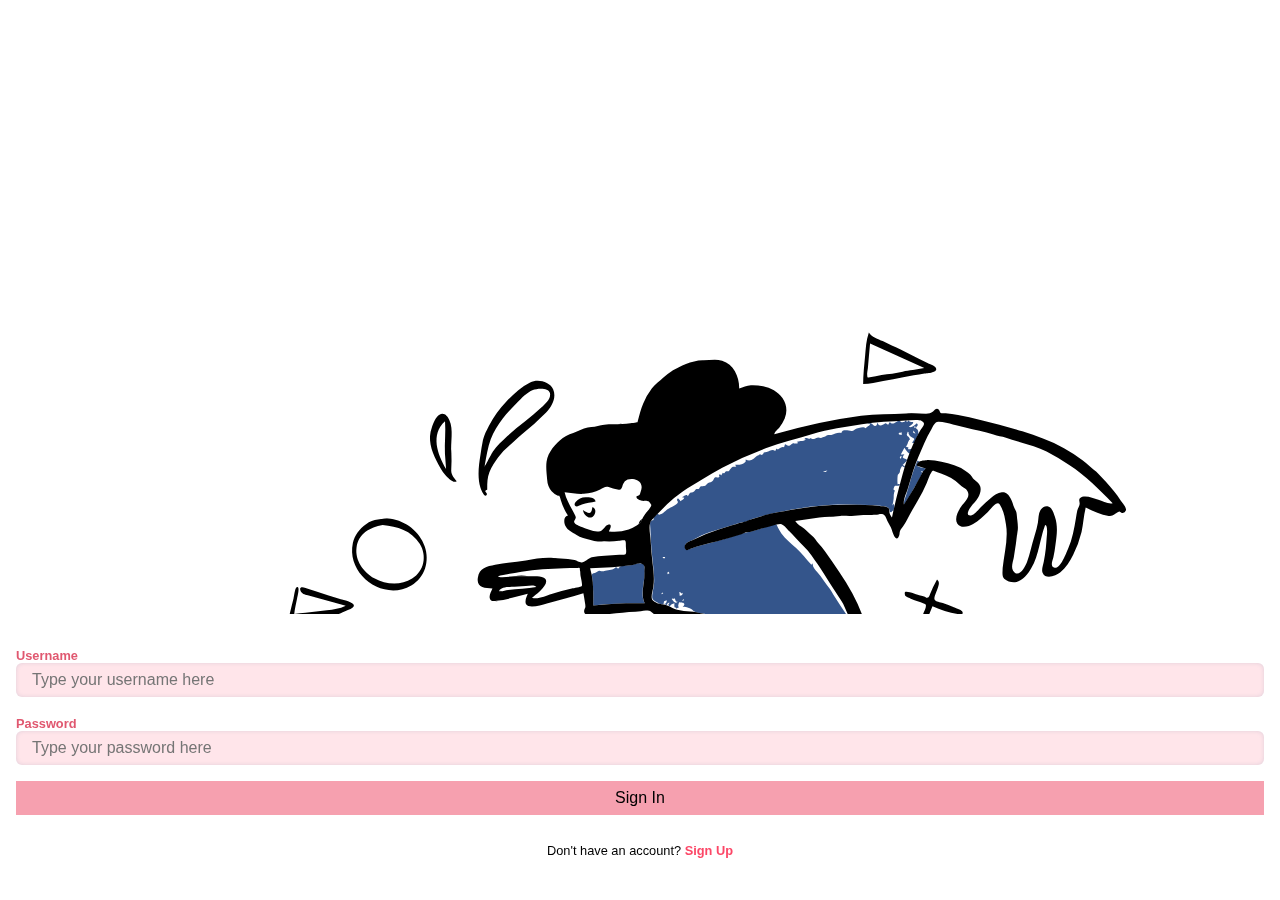
<file: meng.huan/index.html>
<!DOCTYPE html>
<html lang="en">
<head>
   <meta charset="UTF-8">
   <link rel="icon" 
      type="imgs/png" 
      href="http://huanmengdesign.com/aau/wnm617_02/meng.huan/imgs/myicon.png">
   <meta name="viewport" content="width=device-width, initial-scale=1.0">
   <title>Locket</title>
   <link rel="stylesheet" href="lib/css/jquery.mobile.structure-1.4.5.min.css">
   <link rel="stylesheet" href="css/app.css">

   <script src="lib/js/jquery-2.2.4.min.js"></script>
   <script src="js/signin.js"></script>
   <script src="js/app.js"></script>

   <script src="lib/js/jquery.mobile-1.4.5.min.js"></script>

</head>
<body>

<!--   SIGNIN PAGE -->
   <section data-role="page"  id="signin-page">
      <div data-role="main" class="display-flex flex-column">
         <div class="flex-stretch display-flex flex-align-center flex-justify-center">
         <img src="imgs/onboarding_1.svg" style="width:76vw;height:106vw;">
         </div>
         </div>
         <form id="signin-form" data-ajax="false">
            <div class="form-control">
               <label for="signin-username" class="form-label">Username</label>
                  <input id="signin-username" type="text" class="form-input" data-role="none" placeholder="Type your username here">
            </div>
            <div class="form-control">
               <label for="signin-password" class="form-label">Password</label>
                  <input id="signin-password" type="password" class="form-input" data-role="none" placeholder="Type your password here">
            </div>
            <div class="form-control">
                  <input type="submit" class="form-button" value="Sign In" data-role="none">
            </div>
            <div class="form-control signin-alt" >
               Don't have an account?
               <a href="#signup-page" class="link-primary">Sign Up</a>
            </div>
         </form>
      </div>

      <div class="modal" id="signin-warning-modal">
        <div class="modal-toast top">
          <div class="message">Message</div>
        </div>
      </div>
   </section>

<!-- SIGNUP PAGE -->
   <section data-role="page"  id="signup-page">
      <div data-role="main" class="display-flex flex-align-center flex-justify-center">
         <form id="signup-form" data-ajax="false">
            <div class="form-control">
               <label for="signup-username" class="form-label">Username</label>
                  <input id="signup-username" type="text" class="form-input" data-role="none" placeholder="Type your username here">
            </div>
            <div class="form-control">
               <label for="signup-password" class="form-label">Password</label>
                  <input id="signup-password" type="password" class="form-input" data-role="none" placeholder="Type your password here">
            </div>
            <div class="form-control">
               <label for="signup-password-confirm" class="form-label">Confirm your password</label>
                  <input id="signup-password-confirm" type="password" class="form-input" data-role="none" placeholder="Confirm your password here">
            </div>
            <div class="form-control">
                  <a href="#recent-page" class="form-button">Sign Up</a>
               </label>
            </div>
            <div class="form-control signup-alt" >
               Already have an account?
               <a href="#signin-page" class="link-primary">Sign In</a>
            </div>
         </form>
      </div>
   </section>

<!--   ONBOARDING PAGE -->
  <section data-role="page" id="onboarding1-page">
    <div data-role="main" class="display-flex flex-column flex-justify-center flex-align-center">
      <div class="onboarding-title">
        <h2>Welcome to Locket</h2>
      </div>
      <div class="onboarding-img"> 
        <img src="imgs/onboarding-1.gif" style="width:76vw;height:106vw;">
      </div>
      <div class="onboarding-description">
        <h3>Save what logo that is really interest you </h3>
        <p>Collet whatever you like about logos. Settle in with them anytime, on any phone, tablet or browser.</p>
      </div>
      <div class="display-flex space-between onboarding-btn-div">
        <div class="flex-stretch">
          <a href="#" style="color: white;" >Back</a>
        </div>
        
        <div class="flex-none">
          <a href="#onboarding2-page" class="onboarding-next-btn ">Next</a>
        </div>
      </div>
    </div>
  </section>

    <section data-role="page" id="onboarding2-page">
    <div data-role="main" class="display-flex flex-column flex-justify-center flex-align-center">
      <div class="onboarding-title">
        <h2>Welcome to Lucket</h2>
      </div>
      <div class="onboarding-img"> 
        <img src="imgs/onboarding-2.gif" style="width:76vw;height:106vw;">
      </div>
      <div class="onboarding-description">
        <h3>Make the most of any moment</h3>
        <p>Save from anywhere. Your inspired logos will be ready for you in Locket.</p>
      </div>
      <div class="display-flex ">
        <div class="display-flex space-between onboarding-btn-div">
        <div class="flex-stretch">
          <a href="#onboarding1-page" class="onboarding-back-btn ">Back</a>
        </div>
        
        <div class="flex-none">
          <a href="#onboarding3-page" class="onboarding-next-btn ">Next</a>
        </div>
      </div>
      </div>
    </div>
  </section>

    <section data-role="page" id="onboarding3-page">
    <div data-role="main" class="display-flex flex-column flex-justify-center flex-align-center">
      <div class="onboarding-title">
        <h2>Welcome to Locket</h2>
      </div>
      <div class="onboarding-img"> 
        <img src="imgs/onboarding-3.gif"style="width:76vw;height:106vw;">
      </div>
      <div class="onboarding-description">
        <h3>Your quiet corner of the inspiration</h3>
        <p>Locket saves logos in a clean layout designed for checking- no interruptions, no popups- so you can sidestep the internet's no noise, and own your inspired logo journal</p>
      </div>
      <div class="display-flex space-between onboarding-btn-div">
        <div class="flex-stretch">
          <a href="#onboarding2-page" class="onboarding-back-btn ">Back</a>
        </div>
        
        <div class="flex-none">
          <a href="#recent-page" class="onboarding-next-btn ">Get Started</a>
        </div>
      </div>
    </div>
  </section>
<!-- RECENT PAGE -->
   <section data-role="page" id="recent-page">
      <header data-role="header">
         <h1>Locket</h1>
      </header>
      <div data-role="main"></div>  
      <footer data-role="footer">
         <ul class="nav flex-parent" style="text-align:center">
            <li class="flex-child active">
               <a href="#recent-page">
                  <img src="imgs/location.svg" alt="" width="24">
               </a>
            </li>
            <li class="flex-child">
               <a href="#list-page">
                  <img src="imgs/list.svg" alt="" width="24">
               </a>
            </li>
            <li class="flex-child">
               <a href="#user-profile-page">
                  <img src="imgs/profile.svg" alt="" width="24">
               </a>
            </li>
         </ul>
      </footer>
   </section>  

<!-- LIST PAGE -->
   <section data-role="page"  id="list-page">
      <header data-role="header">
         <h1>Icon List</h1>
            <ul class="nav flex-parent">
               <li class="flex-child"></li>
               <li class="flex-none">
                  <a href="#page-add-new" data-role="none" class="add-btn">
                     <img src="imgs/add.svg" alt="" width="18px" style="margin-top: 1em; margin-right: 1em;">
                  </a>
               </li>
            </ul>
      </header>

      <div class="list-page-bg" data-role="main">
        <div class="overscroll">
         <div class="container list-page">
            <div data-role="main" class="flex-parent flex-vertical">
               <div class="flex-none" style="position:relative;">
                  <form class="search-box flex-parent flex-align-center" data-role="none" data-ajax="false">
                     <div class="flex-child">
                        <label class="hotdog list-search-box" data-role="none" data-ajax="false">
                           <input type="search" data-ajax="false" data-role="none" class="list-search" placeholder="Search...">
                        </label>
                     </div>
                     <div class="flex-none">
                        <img src="imgs/filter.svg" class="icon" style="margin-left:1em" data-toggle="#list-page .filter-box">
                     </div>
                  </form>
               </div>

               <div class="flex-child" style="position:relative;">
                <div class="icon-list">
                  <div class="list-main">   
                     <div class="icon-list">
                         <div class="icons flex-parent flex-align-center">
                             <div class="flex-none list-content media-image">
                                 <img src="imgs/icon_placeholder.svg" alt="icon image" style="width:6em;height:6em;">
                             </div>
                         <a href="#icon-profile-page">
                             <div class="flex-child list-content">
                                <div class="flex-child list-title">
                                 Street Board Icon
                                </div>
                                <div class="flex-child list-text">
                                Champion, Flat
                                </div>
                             </div>
                        </a>
                         </div>
                     </div>
                  </div>
                  <div class="list-main">   
                     <div class="icon-list">
                         <div class="icons flex-parent flex-align-center">
                             <div class="flex-none list-content media-image">
                                 <img src="imgs/icon_placeholder.svg" alt="icon image" style="width:6em;height:6em;">
                             </div>
                           <a href="#icon-profile-page">
                             <div class="flex-child list-content">
                                <div class="flex-child list-title">
                                 Street Board Icon
                                </div>
                                <div class="flex-child list-text">
                                Champion, Flat
                                </div>
                             </div>
                           </a>
                         </div>
                     </div>
                  </div>
                  <div class="list-main">   
                     <div class="icon-list">
                         <div class="icons flex-parent flex-align-center">
                             <div class="flex-none list-content media-image">
                                 <img src="imgs/icon_placeholder.svg" alt="icon image" style="width:6em;height:6em;">
                             </div>
                           <a href="#icon-profile-page">
                             <div class="flex-child list-content">
                                <div class="flex-child list-title">
                                 Street Board Icon
                                </div>
                                <div class="flex-child list-text">
                                Champion, Flat
                                </div>
                             </div>
                           </a>
                         </div>
                     </div>
                  </div>
                  <div class="list-main">   
                     <div class="icon-list">
                         <div class="icons flex-parent flex-align-center">
                             <div class="flex-none list-content media-image">
                                 <img src="imgs/icon_placeholder.svg" alt="icon image" style="width:6em;height:6em;">
                             </div>
                           <a href="#icon-profile-page">
                             <div class="flex-child list-content">
                                <div class="flex-child list-title">
                                 Street Board Icon
                                </div>
                                <div class="flex-child list-text">
                                Champion, Flat
                                </div>
                             </div>
                           </a>
                         </div>
                     </div>
                  </div>
                  <div class="list-main">   
                     <div class="icon-list">
                         <div class="icons flex-parent flex-align-center">
                             <div class="flex-none list-content media-image">
                                 <img src="imgs/icon_placeholder.svg" alt="icon image" style="width:6em;height:6em;">
                             </div>
                           <a href="#icon-profile-page">
                             <div class="flex-child list-content">
                                <div class="flex-child list-title">
                                 Street Board Icon
                                </div>
                                <div class="flex-child list-text">
                                Champion, Flat
                                </div>
                             </div>
                           </a>
                         </div>
                     </div>
                  </div>
                  <div class="list-main">   
                     <div class="icon-list">
                         <div class="icons flex-parent flex-align-center">
                             <div class="flex-none list-content media-image">
                                 <img src="imgs/icon_placeholder.svg" alt="icon image" style="width:6em;height:6em;">
                             </div>
                           <a href="#icon-profile-page">
                             <div class="flex-child list-content">
                                <div class="flex-child list-title">
                                 Street Board Icon
                                </div>
                                <div class="flex-child list-text">
                                Champion, Flat
                                </div>
                             </div>
                           </a>
                         </div>
                     </div>
                  </div>
                  <div class="list-main">   
                     <div class="icon-list">
                         <div class="icons flex-parent flex-align-center">
                             <div class="flex-none list-content media-image">
                                 <img src="imgs/icon_placeholder.svg" alt="icon image" style="width:6em;height:6em;">
                             </div>
                           <a href="#icon-profile-page">
                             <div class="flex-child list-content">
                                <div class="flex-child list-title">
                                 Street Board Icon
                                </div>
                                <div class="flex-child list-text">
                                Champion, Flat
                                </div>
                             </div>
                           </a>
                         </div>
                     </div>
                  </div>
                  <div class="list-main">   
                     <div class="icon-list">
                         <div class="icons flex-parent flex-align-center">
                             <div class="flex-none list-content media-image">
                                 <img src="imgs/icon_placeholder.svg" alt="icon image" style="width:6em;height:6em;">
                             </div>
                           <a href="#icon-profile-page">
                             <div class="flex-child list-content">
                                <div class="flex-child list-title">
                                 Street Board Icon
                                </div>
                                <div class="flex-child list-text">
                                Champion, Flat
                                </div>
                             </div>
                           </a>
                         </div>
                     </div>
                  </div>
                  <div class="list-main">   
                     <div class="icon-list">
                         <div class="icons flex-parent flex-align-center">
                             <div class="flex-none list-content media-image">
                                 <img src="imgs/icon_placeholder.svg" alt="icon image" style="width:6em;height:6em;">
                             </div>
                           <a href="#icon-profile-page">
                             <div class="flex-child list-content">
                                <div class="flex-child list-title">
                                 Street Board Icon
                                </div>
                                <div class="flex-child list-text">
                                Champion, Flat
                                </div>
                             </div>
                           </a>
                         </div>
                     </div>
                  </div>
                  <div class="list-main">   
                     <div class="icon-list">
                         <div class="icons flex-parent flex-align-center">
                             <div class="flex-none list-content media-image">
                                 <img src="imgs/icon_placeholder.svg" alt="icon image" style="width:6em;height:6em;">
                             </div>
                           <a href="#icon-profile-page">
                             <div class="flex-child list-content">
                                <div class="flex-child list-title">
                                 Street Board Icon
                                </div>
                                <div class="flex-child list-text">
                                Champion, Flat
                                </div>
                             </div>
                           </a>
                         </div>
                     </div>
                  </div>
                  <div class="list-main">   
                     <div class="icon-list">
                         <div class="icons flex-parent flex-align-center">
                             <div class="flex-none list-content media-image">
                                 <img src="imgs/icon_placeholder.svg" alt="icon image" style="width:6em;height:6em;">
                             </div>
                           <a href="#icon-profile-page">
                             <div class="flex-child list-content">
                                <div class="flex-child list-title">
                                 Street Board Icon
                                </div>
                                <div class="flex-child list-text">
                                Champion, Flat
                                </div>
                             </div>
                           </a>
                         </div>
                     </div>
                  </div>
                  <div class="list-main">   
                     <div class="icon-list">
                         <div class="icons flex-parent flex-align-center">
                             <div class="flex-none list-content media-image">
                                 <img src="imgs/icon_placeholder.svg" alt="icon image" style="width:6em;height:6em;">
                             </div>
                            <a href="#icon-profile-page">
                             <div class="flex-child list-content">
                                <div class="flex-child list-title">
                                 Street Board Icon
                                </div>
                                <div class="flex-child list-text">
                                Champion, Flat
                                </div>
                             </div>
                           </a>
                         </div>
                     </div>
                  </div>
                  <div class="list-main">   
                     <div class="icon-list">
                         <div class="icons flex-parent flex-align-center">
                             <div class="flex-none list-content media-image">
                                 <img src="imgs/icon_placeholder.svg" alt="icon image" style="width:6em;height:6em;">
                             </div>
                           <a href="#icon-profile-page">
                             <div class="flex-child list-content">
                                <div class="flex-child list-title">
                                 Street Board Icon
                                </div>
                                <div class="flex-child list-text">
                                Champion, Flat
                                </div>
                             </div>
                           </a>
                         </div>
                     </div>
                  </div>
                  <div class="list-main">   
                     <div class="icon-list">
                         <div class="icons flex-parent flex-align-center">
                             <div class="flex-none list-content media-image">
                                 <img src="imgs/icon_placeholder.svg" alt="icon image" style="width:6em;height:6em;">
                             </div>
                           <a href="#icon-profile-page">
                             <div class="flex-child list-content">
                                <div class="flex-child list-title">
                                 Street Board Icon
                                </div>
                                <div class="flex-child list-text">
                                Champion, Flat
                                </div>
                             </div>
                           </a>
                         </div>
                     </div>
                  </div>
                </div>
              </div>

            </div>
           </div>
         </div>
      </div>
      <footer data-role="footer">
            <ul class="nav flex-parent" style="text-align:center">
               <li class="flex-child active">
                  <a href="#recent-page">
                     <img src="imgs/location.svg" alt="" width="24">
                  </a>
               </li>
               <li class="flex-child">
                  <a href="#list-page">
                     <img src="imgs/list.svg" alt="" width="24">
                  </a>
               </li>
               <li class="flex-child">
                  <a href="#user-profile-page">
                     <img src="imgs/profile.svg" alt="" width="24">
                  </a>
               </li>
            </ul>
      </footer>
   </section>

<!-- ADD NEW PAGE -->
   <section data-role="page" id="page-add-new">
      <header data-role="header">
         <h1>Add New Icon</h1>
            <ul class="nav flex-parent">
                  <a href="#" data-rel="back" class="ui-link">
                     <img src="imgs/back.svg" alt="" width="16px" style="margin-top: 1em; margin-right: 1em;">
                  </a>
            </ul>
      </header>
  <div class="overscroll">
    <div data-role="main" class="flex-parent flex-vertical flex-align-center"> 
      <div class="add-img-div" data-role="none" style="text-align: center;">
         <form id="list-add-form" data-role="none" data-ajax="false" style="width:70vw;">
            <label class="add-img imagepicker imagepicker-replace thumbnail" data-role="none">
               <input type="file" data-role="none">
            </label>
            <div class="form-control">
               <label class="form-label" for="list-add-name">Create a name</label>
               <input class="form-input" type="text" class="list-add-name" data-role="none" style="text-align: center;">
            </div>            
            <div class="form-control">
               <label class="form-label" for="list-add-brand">What's the content</label>
               <input class="form-input" type="text" class="list-add-brand" data-role="none" style="text-align: center;">
            </div>            
            <div class="form-control">
               <label class="form-label" for="list-add-type">What style</label>                    
                  <div class="addnew-selections selection-field flex-justify-center" id="list-add-type">
                   
                     <input type="radio" id="type-icon-glphs" name="choose-type" value="iconGlphs" data-role="none" checked="">
                     <label class="sort-btn" for="type-icon-glyphs"data-role="none">Glyphs</label>

                     <input type="radio" id="type-icon-illustration" name="choose-type" value="Illustration" data-role="none">
                     <label class="sort-btn" for="type-icon-illustration" data-role="none">Illustration</label>

                     <input type="radio" id="type-icon-flat" name="choose-type" value="iconFlat" data-role="none">
                     <label class="sort-btn" for="type-icon-flat" data-role="none">Flat</label>                   

                     <input type="radio" id="type-icon-outline" name="choose-type" value="iconOutline" data-role="none" checked="">
                        <label class="sort-btn" for="type-icon-outline" data-role="none">Outline</label>

                     <input type="radio" id="type-icon-3D" name="choose-type" value="icon3D" data-role="none">
                     <label class="sort-btn" for="type-icon-3D" data-role="none">3D</label>

                     <input type="radio" id="type-icon-handdrawn" name="choose-type" value="iconHanddrawn" data-role="none">
                     <label class="sort-btn" for="type-icon-handdrawn" data-role="none">Handdrawn</label>
                   </div>
            </div>
         </form>
        <div class="form-control">
           <input class="form-button btn-big submit-add-new" type="submit" data-role="none"  data-ajax="false" value="Add" style="margin-top: 2em;-webkit-appearance: none;">
        </div>
    </div>
      </div>
   </div>
   </section>


<!-- User Profile -->
   <section data-role="page"  id="user-profile-page">
      <header data-role="header">
         <h1>Profile</h1>
            <ul class="nav flex-parent" style="text-align:center">
               <li class="flex-none ui-btn-left">
                  <a href="#setting-page" data-role="none" class="add-btn">
                     <img src="imgs/setting.svg" alt="" width="18px" style="margin-top: 0.5em; margin-right: 0.5em;">
                  </a>
               </li>
               <li class="flex-none ui-btn-right">
                  <a href="#editting-profile" data-role="none" class="add-btn open-edit-user">
                     <img src="imgs/editting.svg" alt="" width="18px" style="margin-top: 0.5em; margin-right: 0.5em;">
                  </a>
               </li>
            </ul>
      </header>
      <div data-role="main">
      <div class="overscroll">
        <div class="user-profile">
            <div class="profile-handler">
               <div class="profile-image">
                  <img src="imgs/huan-profile.jpg" style="width:76vw;height:76vw;">
               </div>
            </div>
          <div data-role="main" style="padding:2em">
            <form class="edit-icon-form" data-role=“none” data-ajax="false" style="width: relative;">
                <div class="form-control">
                   <label class="form-label" for="list-add-name">Name</label>
                   <input class="form-input" type="text" class="list-add-name" data-role="none" style="text-align: center"; value="Helena Meng">
                </div>            
                <div class="form-control">
                   <label class="form-label" for="list-add-brand">Gender</label>
                   <input class="form-input" type="text" class="list-add-brand" data-role="none" style="text-align: center;"value="Female">
                </div>            
                <div class="form-control">
                   <label class="form-label" for="list-add-type">Email</label>
                  <input class="form-input" type="text" clss="list-add-brand" data-role="none" style="text-align: center;"value="huanmengdesign@gmail.com">
                </div>
                <div class="form-control">
                   <label class="form-label" for="list-add-type">Username</label>
                  <input class="form-input" type="text" clss="list-add-brand" data-role="none" style="text-align: center;"value="User0">
                </div>
                <div class="form-control">
                   <label class="form-label" for="list-add-type">Icon Tracker</label>
                  <input class="form-input" type="text" clss="list-add-brand" data-role="none" style="text-align: center;"value="15 Icons">
                </div>
            </form> 
           <div style="text-align: center;">
           <p><a href="#signin-page">Logout</a></p>
           </div>
          </div>
        </div>
      </div>
    </div>

      <footer data-role="footer">
         <ul class="nav flex-parent" style="text-align:center">
            <li class="flex-child active">
               <a href="#recent-page">
                  <img src="imgs/location.svg" alt="" width="24">
               </a>
            </li>
            <li class="flex-child">
               <a href="#list-page">
                  <img src="imgs/list.svg" alt="" width="24">
               </a>
            </li>
            <li class="flex-child">
               <a href="#user-profile-page">
                  <img src="imgs/profile.svg" alt="" width="24">
               </a>
            </li>
         </ul>
      </footer>
   </section>

<!-- Icon Detail Page -->
   <section data-role="page"  id="icon-profile-page">
      <header data-role="header" role="banner">
         <h1 class="ui-title" role="heading" aria-level="1">Icon Page</h1>
         <ul>
            <li><a href="#" data-rel="back" class="ui-link">Back</a></li>
            <li class="flex-stretch"></li>
            <li><a href="#icon-profile-edit" data-rel="edit" class="ui-link">Edit</a></li>
         </ul>
      </header>
      <div data-role="main" class="flex-parent flex-vertical flex-align-center">
        <div class="detail-img-box detail-img" data-role="none" style="text-align: center; margin-top:10%;margin-bottom: 10%;" >
            <label data-role="none">
               <img src="imgs/icon-01.svg" alt width="150px" style="border-radius: 50%;">
            </label>
        </div>
  <div class="profile-bottom" style="flex:1,position:relative;overflow: hidden;">
    <div class="overscroll">
      <div data-role="main" style="padding:2em">
        <form class="edit-icon-form" data-role=“none” data-ajax="false" style="width: relative;">
            <div class="form-control">
               <label class="form-label" for="list-add-name">Name</label>
               <input class="form-input" type="text" class="list-add-name" data-role="none" style="text-align: center"; value="Street Board Icon">
            </div>            
            <div class="form-control">
               <label class="form-label" for="list-add-brand">Content</label>
               <input class="form-input" type="text" class="list-add-brand" data-role="none" style="text-align: center;"value="Champion">
            </div>            
            <div class="form-control">
               <label class="form-label" for="list-add-type">Style</label>
              <input class="form-input" type="text" class="list-add-brand" data-role="none" style="text-align: center;"value="Flat">
            </div>
            <div class="form-control">
               <label class="form-label" for="list-add-type">Tracking Number</label>
              <input class="form-input" type="text" class="list-add-brand" data-role="none" style="text-align: center;"value="1">
            </div>
        </form> 
        <div data-role="main" class="display-flex flex-column" style="padding: 0.5em">
           <label for="icon-profile-page" class="form-label">Icon location</label>
              <div class="icon-profile-bottom" style="height: 200px;width: 100%;background-size: cover;background-position: center;flex: none;background-image: url(imgs/map.jpg);">
              </div>
        </div>
    </div>
  </div>
</div>
   </section>

<!-- Edit Icon Profile Page -->
   <section data-role="page"  id="icon-profile-edit">
    <header data-role="header" role="banner">
         <h1 class="ui-title" role="heading" aria-level="1">Edit Icon Profile</h1>
         <ul>
            <li><a href="#" data-rel="back" class="ui-link">Cancel</a></li>
         </ul>
    </header>
      <div data-role="main" class="flex-parent flex-vertical flex-align-center">
        <div class="detail-img-box detail-img" data-role="none" style="text-align: center; margin-top:10%;margin-bottom: 10%;" >
            <label data-role="none">
               <img src="imgs/icon-01.svg" alt width="150px" style="border-radius: 50%;">
            </label>
        </div>
        <form class="edit-icon-form" data-role=“none” data-ajax="false" style="width: relative;">
            <div class="form-control">
               <label class="form-label" for="list-add-name">Change Name</label>
               <input class="form-input" type="text" class="list-add-name" data-role="none" style="text-align: center;">
            </div>            
            <div class="form-control">
               <label class="form-label" for="list-add-brand">Change Content</label>
               <input class="form-input" type="text" class="list-add-brand" data-role="none" style="text-align: center;">
            </div>            
            <div class="form-control">
               <label class="form-label" for="list-add-type">Change Style</label>
              <input class="form-input" type="text" class="list-add-brand" data-role="none" style="text-align: center;">
            </div>
            <div class="form-control">
               <label class="form-label" for="list-add-type">Tracking Number</label>
              <input class="form-input" type="text" class="list-add-brand" data-role="none" style="text-align: center;">
            </div>
            <div class="form-control">
               <input class="form-button btn-big submit-add-new" type="submit" data-role="none" data-deactivate="#icon-profile-page" value="Save">
            </div>
        </form>
      </div>
   </section>
</body>
</html>
</file>
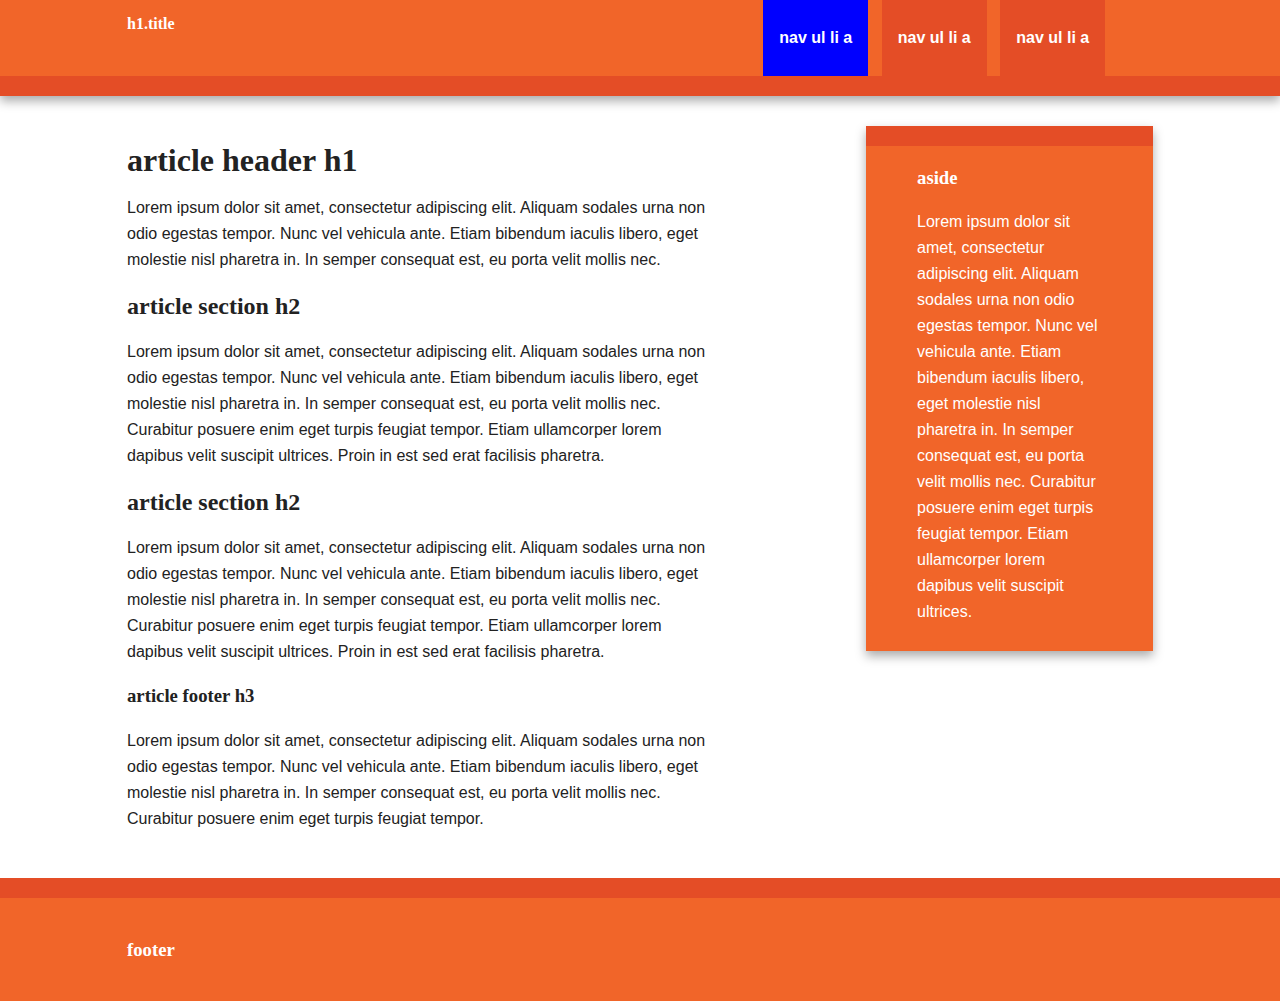
<file: meng.huan/initializr/index.html>
<!doctype html>
<!--[if lt IE 7]>      <html class="no-js lt-ie9 lt-ie8 lt-ie7" lang=""> <![endif]-->
<!--[if IE 7]>         <html class="no-js lt-ie9 lt-ie8" lang=""> <![endif]-->
<!--[if IE 8]>         <html class="no-js lt-ie9" lang=""> <![endif]-->
<!--[if gt IE 8]><!--> <html class="no-js" lang=""> <!--<![endif]-->
    <head>
        <meta charset="utf-8">
        <meta http-equiv="X-UA-Compatible" content="IE=edge,chrome=1">
        <title></title>
        <meta name="description" content="">
        <meta name="viewport" content="width=device-width, initial-scale=1">
        <link rel="apple-touch-icon" href="apple-touch-icon.png">

        <link rel="stylesheet" href="css/normalize.min.css">
        <link rel="stylesheet" href="css/main.css">
        <link rel="stylesheet" href="css/theme.css">

        <script src="js/vendor/modernizr-2.8.3-respond-1.4.2.min.js"></script>
    </head>
    <body>
        <!--[if lt IE 8]>
            <p class="browserupgrade">You are using an <strong>outdated</strong> browser. Please <a href="http://browsehappy.com/">upgrade your browser</a> to improve your experience.</p>
        <![endif]-->

        <div class="header-container">
            <header class="wrapper clearfix">
                <h1 class="title">h1.title</h1>
                <nav>
                    <ul>
                        <li><a href="#">nav ul li a</a></li>
                        <li><a href="#">nav ul li a</a></li>
                        <li><a href="#">nav ul li a</a></li>
                    </ul>
                </nav>
            </header>
        </div>

        <div class="main-container">
            <div class="main wrapper clearfix">

                <article>
                    <header>
                        <h1>article header h1</h1>
                        <p>Lorem ipsum dolor sit amet, consectetur adipiscing elit. Aliquam sodales urna non odio egestas tempor. Nunc vel vehicula ante. Etiam bibendum iaculis libero, eget molestie nisl pharetra in. In semper consequat est, eu porta velit mollis nec.</p>
                    </header>
                    <section>
                        <h2>article section h2</h2>
                        <p>Lorem ipsum dolor sit amet, consectetur adipiscing elit. Aliquam sodales urna non odio egestas tempor. Nunc vel vehicula ante. Etiam bibendum iaculis libero, eget molestie nisl pharetra in. In semper consequat est, eu porta velit mollis nec. Curabitur posuere enim eget turpis feugiat tempor. Etiam ullamcorper lorem dapibus velit suscipit ultrices. Proin in est sed erat facilisis pharetra.</p>
                    </section>
                    <section>
                        <h2>article section h2</h2>
                        <p>Lorem ipsum dolor sit amet, consectetur adipiscing elit. Aliquam sodales urna non odio egestas tempor. Nunc vel vehicula ante. Etiam bibendum iaculis libero, eget molestie nisl pharetra in. In semper consequat est, eu porta velit mollis nec. Curabitur posuere enim eget turpis feugiat tempor. Etiam ullamcorper lorem dapibus velit suscipit ultrices. Proin in est sed erat facilisis pharetra.</p>
                    </section>
                    <footer>
                        <h3>article footer h3</h3>
                        <p>Lorem ipsum dolor sit amet, consectetur adipiscing elit. Aliquam sodales urna non odio egestas tempor. Nunc vel vehicula ante. Etiam bibendum iaculis libero, eget molestie nisl pharetra in. In semper consequat est, eu porta velit mollis nec. Curabitur posuere enim eget turpis feugiat tempor.</p>
                    </footer>
                </article>

                <aside>
                    <h3>aside</h3>
                    <p>Lorem ipsum dolor sit amet, consectetur adipiscing elit. Aliquam sodales urna non odio egestas tempor. Nunc vel vehicula ante. Etiam bibendum iaculis libero, eget molestie nisl pharetra in. In semper consequat est, eu porta velit mollis nec. Curabitur posuere enim eget turpis feugiat tempor. Etiam ullamcorper lorem dapibus velit suscipit ultrices.</p>
                </aside>

            </div> <!-- #main -->
        </div> <!-- #main-container -->

        <div class="footer-container">
            <footer class="wrapper">
                <h3>footer</h3>
            </footer>
        </div>

        <script src="//ajax.googleapis.com/ajax/libs/jquery/1.11.2/jquery.min.js"></script>
        <script>window.jQuery || document.write('<script src="js/vendor/jquery-1.11.2.min.js"><\/script>')</script>

        <script src="js/main.js"></script>

        <!-- Google Analytics: change UA-XXXXX-X to be your site's ID. -->
        <script>
            (function(b,o,i,l,e,r){b.GoogleAnalyticsObject=l;b[l]||(b[l]=
            function(){(b[l].q=b[l].q||[]).push(arguments)});b[l].l=+new Date;
            e=o.createElement(i);r=o.getElementsByTagName(i)[0];
            e.src='//www.google-analytics.com/analytics.js';
            r.parentNode.insertBefore(e,r)}(window,document,'script','ga'));
            ga('create','UA-XXXXX-X','auto');ga('send','pageview');
        </script>
    </body>
</html>
</file>
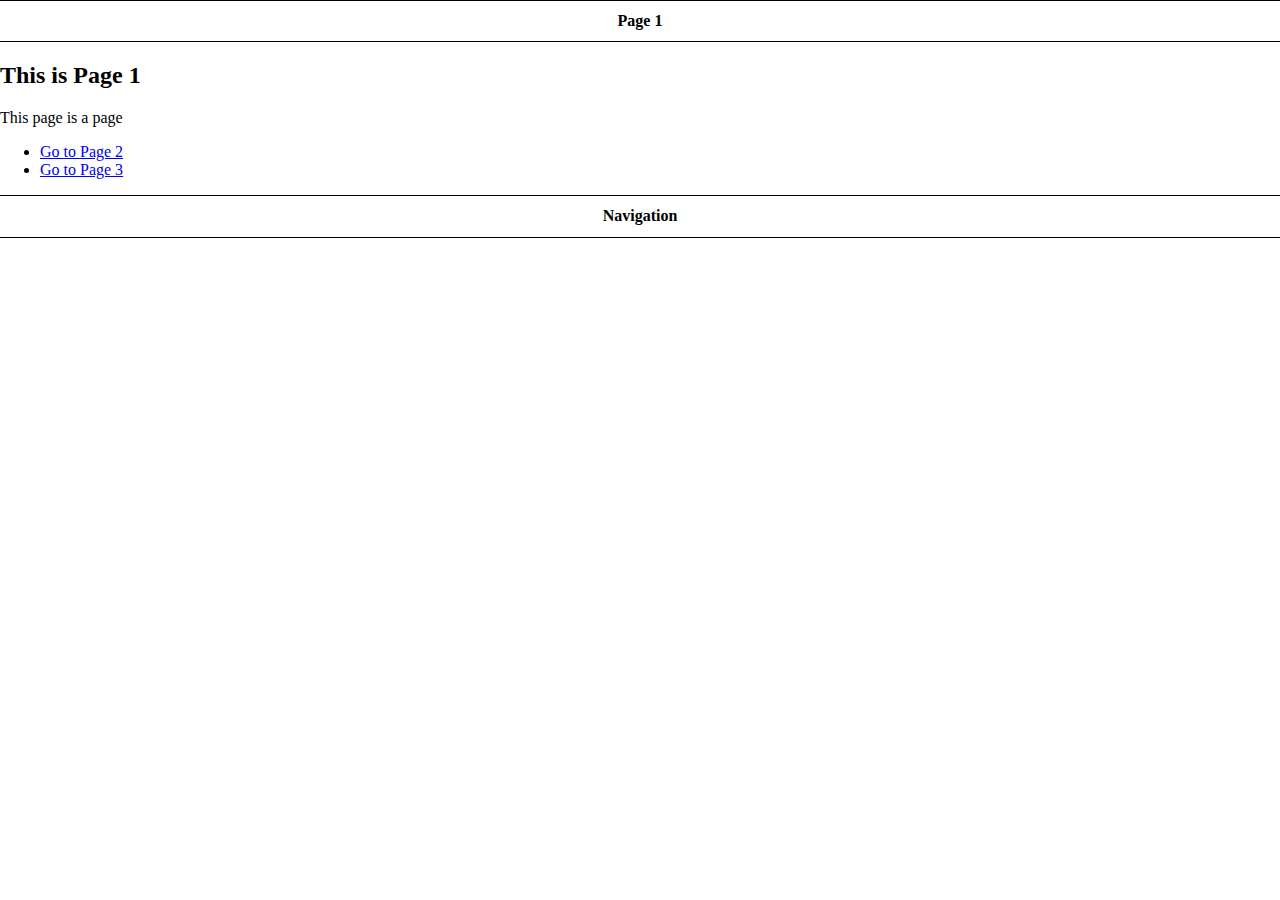
<file: meng.huan/demo/jqmobile.html>
<!DOCTYPE html>
<html lang="en">
<head>
	<meta charset="UTF-8">
	<meta name="viewport" content="width=device-width, initial-scale=1.0">
	<title>jQuery Mobile</title>
	<link rel="stylesheet" href="../lib/css/jquery.mobile.structure-1.4.5.min.css">
	<script src="../lib/js/jquery-2.2.4.min.js"></script>
	<script src="../lib/js/jquery.mobile-1.4.5.min.js"></script>
</head>
<body>

<section data-role="page" id="page1">
	<header data-role="header">
		<h1>Page 1</h1>
	</header>
	<div data-role="mian">
		<h2>This is Page 1</h2>
		<p>This page is a page</p>
		<ul>
			<li><a href="#page2">Go to Page 2</a></li>
			<li><a href="#page3">Go to Page 3</a></li>
		</ul>
	</div>
	<footer data-role="footer">
		<h1>Navigation</h1>
	</footer>
</section>

<section data-role="page" id="page2">
	<div data-role="mian">
		<h2>This is Page 2</h2>
		<p>This page is a page</p>
		<ul>
			<li><a href="#page1">Go to Page 1</a></li>
			<li><a href="#page3">Go to Page 3</a></li>
		</ul>
	</div>
	<footer data-role="footer">
		<h1>Navigation</h1>
	</footer>
</section>

<section data-role="page" id="page3">
	<header data-role="header">
		<h1>Page 3</h1>
		<a href="#" data-rel="back">Back</a>
	</header>
	<div data-role="mian">
		<h2>This is Page 3</h2>
		<p>This page is the last page</p>
	</div>
</section>
	
</body>
</html>
</file>
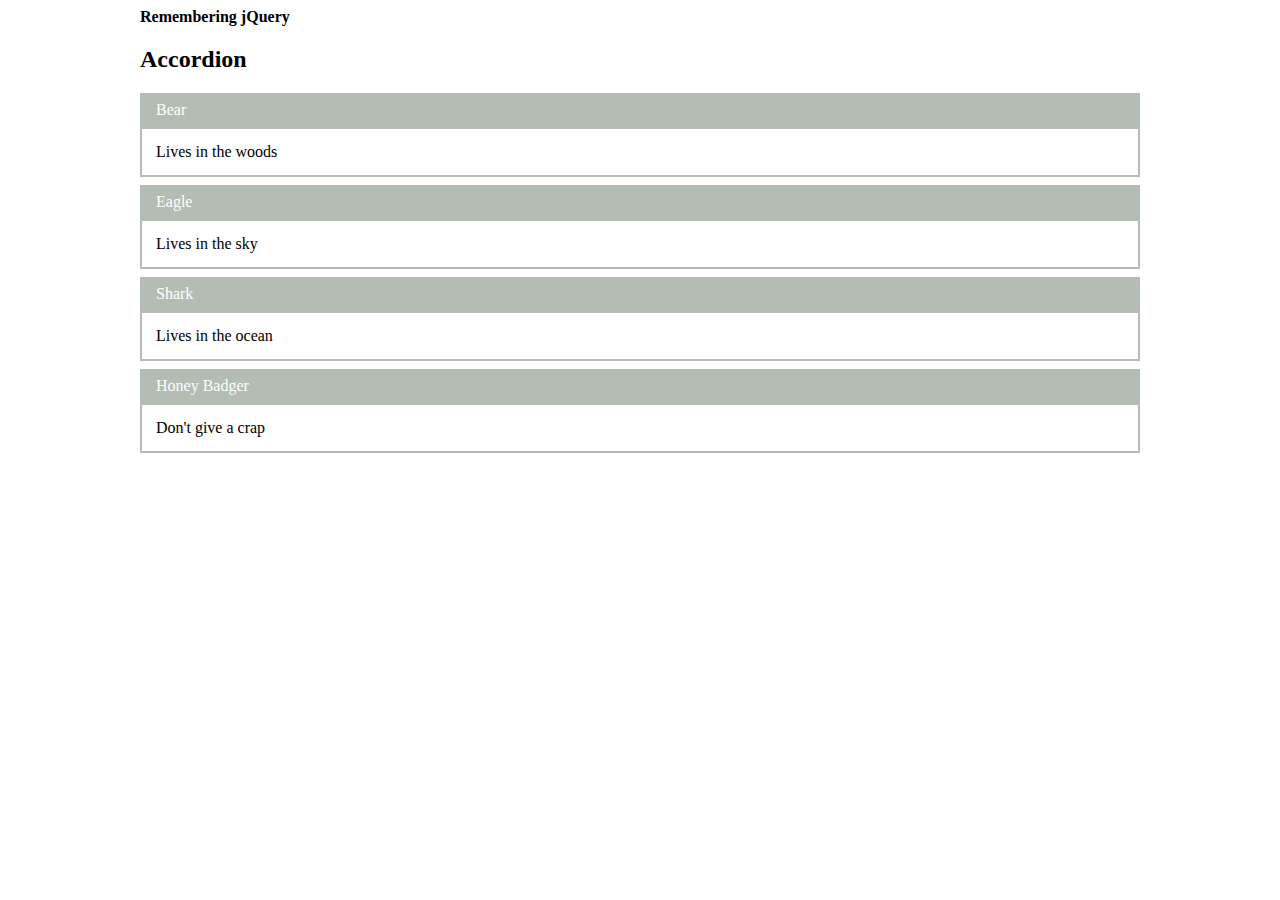
<file: meng.huan/demo/jquery.html>
<html lang="en">
<head>
	<meta charset="UTF-8">
	<meta name="viewport" content="width=device-width, initial-scale=1.0">
	<title>Jquery Demos</title>

	<link rel="stylesheet" href="../css/style.css">
</head>
<body>
	<header class="container">
		<h1>Remembering jQuery</h1>
	</header>
    <div class="container">
    	<h2>Accordion</h2>

    	<dl class="accordion">
	         <!-- (dt+dd)*4 -->

	         <dt>Bear</dt>
	         <dd>Lives in the woods</dd>
	         <dt>Eagle</dt>
	         <dd>Lives in the sky</dd>
	         <dt>Shark</dt>
	         <dd>Lives in the ocean</dd>
	         <dt>Honey Badger</dt>
	         <dd>Don't give a crap</dd>
         </dl>
    </div>


</body>
</html>
</file>
<file: meng.huan/initializr/css/main.css>
/*! HTML5 Boilerplate v5.0 | MIT License | http://h5bp.com/ */

html {
    color: #222;
    font-size: 1em;
    line-height: 1.4;
}

::-moz-selection {
    background: #b3d4fc;
    text-shadow: none;
}

::selection {
    background: #b3d4fc;
    text-shadow: none;
}

hr {
    display: block;
    height: 1px;
    border: 0;
    border-top: 1px solid #ccc;
    margin: 1em 0;
    padding: 0;
}

audio,
canvas,
iframe,
img,
svg,
video {
    vertical-align: middle;
}

fieldset {
    border: 0;
    margin: 0;
    padding: 0;
}

textarea {
    resize: vertical;
}

.browserupgrade {
    margin: 0.2em 0;
    background: #ccc;
    color: #000;
    padding: 0.2em 0;
}


/* ===== Initializr Styles ==================================================
   Author: Jonathan Verrecchia - verekia.com/initializr/responsive-template
   ========================================================================== */

body {
    font: 16px/26px Helvetica, Helvetica Neue, Arial;
}

.wrapper {
    width: 90%;
    margin: 0 5%;
}

/* ===================
    ALL: Orange Theme
   =================== */

.header-container {
    border-bottom: 20px solid #e44d26;
}

.footer-container,
.main aside {
    border-top: 20px solid #e44d26;
}

.header-container,
.footer-container,
.main aside {
    background: #f16529;
}

.title {
    color: white;
}

/* ==============
    MOBILE: Menu
   ============== */

nav ul {
    margin: 0;
    padding: 0;
    list-style-type: none;
}

nav a {
    display: block;
    margin-bottom: 10px;
    padding: 15px 0;

    text-align: center;
    text-decoration: none;
    font-weight: bold;

    color: white;
    background: #e44d26;
}

nav a:hover,
nav a:visited {
    color: white;
}

nav a:hover {
    text-decoration: underline;
}

/* ==============
    MOBILE: Main
   ============== */

.main {
    padding: 30px 0;
}

.main article h1 {
    font-size: 2em;
}

.main aside {
    color: white;
    padding: 0px 5% 10px;
}

.footer-container footer {
    color: white;
    padding: 20px 0;
}

/* ===============
    ALL: IE Fixes
   =============== */

.ie7 .title {
    padding-top: 20px;
}

/* ==========================================================================
   Author's custom styles
   ========================================================================== */















/* ==========================================================================
   Media Queries
   ========================================================================== */

@media only screen and (min-width: 480px) {

/* ====================
    INTERMEDIATE: Menu
   ==================== */

    nav a {
        float: left;
        width: 27%;
        margin: 0 1.7%;
        padding: 25px 2%;
        margin-bottom: 0;
    }

    nav li:first-child a {
        margin-left: 0;
    }

    nav li:last-child a {
        margin-right: 0;
    }

/* ========================
    INTERMEDIATE: IE Fixes
   ======================== */

    nav ul li {
        display: inline;
    }

    .oldie nav a {
        margin: 0 0.7%;
    }
}

@media only screen and (min-width: 768px) {

/* ====================
    WIDE: CSS3 Effects
   ==================== */

    .header-container,
    .main aside {
        -webkit-box-shadow: 0 5px 10px #aaa;
           -moz-box-shadow: 0 5px 10px #aaa;
                box-shadow: 0 5px 10px #aaa;
    }

/* ============
    WIDE: Menu
   ============ */

    .title {
        float: left;
    }

    nav {
        float: right;
        width: 38%;
    }

/* ============
    WIDE: Main
   ============ */

    .main article {
        float: left;
        width: 57%;
    }

    .main aside {
        float: right;
        width: 28%;
    }
}

@media only screen and (min-width: 1140px) {

/* ===============
    Maximal Width
   =============== */

    .wrapper {
        width: 1026px; /* 1140px - 10% for margins */
        margin: 0 auto;
    }
}

/* ==========================================================================
   Helper classes
   ========================================================================== */

.hidden {
    display: none !important;
    visibility: hidden;
}

.visuallyhidden {
    border: 0;
    clip: rect(0 0 0 0);
    height: 1px;
    margin: -1px;
    overflow: hidden;
    padding: 0;
    position: absolute;
    width: 1px;
}

.visuallyhidden.focusable:active,
.visuallyhidden.focusable:focus {
    clip: auto;
    height: auto;
    margin: 0;
    overflow: visible;
    position: static;
    width: auto;
}

.invisible {
    visibility: hidden;
}

.clearfix:before,
.clearfix:after {
    content: " ";
    display: table;
}

.clearfix:after {
    clear: both;
}

.clearfix {
    *zoom: 1;
}

/* ==========================================================================
   Print styles
   ========================================================================== */

@media print {
    *,
    *:before,
    *:after {
        background: transparent !important;
        color: #000 !important;
        box-shadow: none !important;
        text-shadow: none !important;
    }

    a,
    a:visited {
        text-decoration: underline;
    }

    a[href]:after {
        content: " (" attr(href) ")";
    }

    abbr[title]:after {
        content: " (" attr(title) ")";
    }

    a[href^="#"]:after,
    a[href^="javascript:"]:after {
        content: "";
    }

    pre,
    blockquote {
        border: 1px solid #999;
        page-break-inside: avoid;
    }

    thead {
        display: table-header-group;
    }

    tr,
    img {
        page-break-inside: avoid;
    }

    img {
        max-width: 100% !important;
    }

    p,
    h2,
    h3 {
        orphans: 3;
        widows: 3;
    }

    h2,
    h3 {
        page-break-after: avoid;
    }
}
</file>
<file: meng.huan/css/app.css>
/* CSS RESET */


*, *::after, *::before {
   box-sizing:border-box;
}

:root {
   --font-sans: Helvetica, Arial, sans-serif;
   --font-serif: Cambria, Georgia, serif;



    --color-neutral-lighter: #ffe5ea;
    --color-neutral-light: #f6a0af;
    --color-neutral-mediumer: #ff91a4;
    --color-neutral-medium: #e05870;
    --color-neutral-dark: #c35267;
    --color-main-light: #ffa5b5;
    --color-main-medium: #fc4767;
    --color-main-dark: #c91e3d;

   --color-black:#000;
   --color-white:#fff;



   --header-height:3rem;
}


body {
   margin:0;
   font-size:100%;
   font-family:var(--font-sans);
}

h1,
h2,
h3,
h4,
h5,
h6 {
   font-family:var(--font-serif);
}


a {
   color:inherit;
   text-decoration: none;
   font-weight:bold;
}
a:hover {
   text-decoration:underline;
}






/* Layout Classes */


.hidden { display:none; }


.display-flex { display:flex; }
.display-block { display:block; }
.display-inline-flex { display:inline-flex; }
.display-inline-block { display:inline-block; }

.flex-stretch { flex: 1 1 auto; }
.flex-none { flex:none; }

.flex-align-center { align-items:center; }
.flex-justify-center { justify-content:center; }

.flex-column { flex-direction:column; }

.overscroll {
    width: 100%;
    height: 100%;
    overflow: auto;
}
.flex-parent {
    display:flex;
}
.flex-child {
    flex:1 1 auto;
}
.flex-vertical {
  flex-direction: column;
}
.flex-none {
  flex: none;
}
.flex-align-center {
    align-items:center;
}
.flex-justify-center {
    justify-content:center;
}
.flex-wrap {
    flex-wrap:wrap;
}
.flex-center {
    align-items:center;
}
.container {
  max-width: 500px;
}
.list-page {
    margin-left: 5%;
    margin-right: 5%;
}

.media-image {
  max-width:100%;
  vertical-align: middle;
}

/*Links*/
.link-primary{
  color:var(--color-main-medium);
}

/* FORMS */
.form-control {
    margin: 1em 0;
}
.form-label {
    font-size: 0.8em;
    font-weight: bold;
    color: var(--color-neutral-medium);
/*    margin: 0.5rem 0;*/
    padding: 0.2em 0 0;
    margin-bottom: 0 !important;
}
.ui-mobile label {
   margin:0.5rem 0;
}
.form-input {
    display: inline-block;
    width: 100%;
    border-width: 0;
    background-color: var(--color-neutral-lighter);
    font: inherit;
    padding: 0.5em 1em;
    margin: 0;
    outline: 0;
    border: 1px solid var(--color-neutral-medium-dark);
    border-radius: 6px;
    box-shadow: inset 0px 0px 4px rgba(102, 119, 153, 0.2);
}
.form-button {
    display: inline-block;
    width: 100%;
    border-width: 0;
    background-color: var(--color-neutral-light);
    font: inherit;
    padding: 0.5em 1em;
    margin: 0;
    outline: 0;
    text-align: center;
}

#signin-form,
#signup-form {
   padding:1em;
}
.signin-alt {
   padding:1em;
   text-align:center;
   font-size:0.8em;
}
#recent-page [data-role='main'] {
   background-image:url(../imgs/map.jpg);
   background-position:center;
   background-size:cover;
}





/* PAGE LAYOUTS */
.ui-mobile .ui-page-active {
   display:flex;
   flex-direction:column;
   position:fixed;
   top:0;
   left:0;
   width:100%;
   height:100%;
   overflow:hidden;
}
[data-role='main'] {
   flex: 1 1 100%;
   overflow:hidden;
   position:relative;
}

[data-role='footer'] {
    height:var(--header-height);
    flex:none;
    border-width:0;
    position:relative;
    z-index:2;
    box-shadow:0 0 10px rgba(0,0,0,0.15);
    background-color: white;
}
ul.nav {
    list-style-type:none;
    margin-top: 0;
    margin-bottom: 0;
    padding-left: 0;
}
.ui-header,
.ui-footer {
   flex:none;
   height:var(--header-height);
   line-height:var(--header-height);
   border-width:0;
   background-color:var(--color-white);
   box-shadow:0 0 5px rgba(0,0,0,0.15);
   overflow:hidden;
   position:relative;
}
.ui-header .ui-title {
   margin:0;
   padding:0;
   position:absolute;
   top:0;
   left:0;
   width:100%;
   text-align:center;
   color:#FC4767;
}


.ui-header ul,
.ui-footer ul {
   position:relative;
   display:flex;
   list-style-type:none;
   margin:0;
   padding:0;
}
.ui-footer li {
   flex: 1 1 auto;
   text-align:center;
}
.ui-header a,
.ui-footer a {
   display:block;
   padding:0 1em;
}

.list-page-bg {
    background-image: url(../imgs/bg-list.jpg);
    background-position: center center;
    background-repeat: no-repeat;
    background-size: cover;
    background-attachment: fixed;
    height: 100vh;
}
.search-box {
    padding:.3em .5em;
    background-color: white;
    position: relative;
    z-index: 2;
    margin-top: 1em;
    margin-bottom: 1em;
}
.hotdog>input {
    outline: 0;
}
.list-search-box {
    background-color: white;
    font-size: 1em;
    width: 100%;
    text-decoration: underline;
    font-weight: 300;
    -webkit-appearance: none;
    padding: 0;
    border-width: 0;
    border-style: inset;
    margin-top: 10px;
}
.list-search {
    width: 100%;
    color: #992C44;
    height: 30px;
}
.icon {
    width:1.5em;
    height:1.5em;
    vertical-align: text-bottom;
}
.filter-box {
    position: absolute;
    top: 3em;
    left: 0;
    width: 100%;
    height: 100%;
    display: none;
    z-index: 1;
    background-color: #f9f9f9;
    box-shadow: 0 0 5px rgba(0,0,0,0.2);
    transition: all 0.3s;
}
.filter-box.active {
    display: block;
}
.filter-list {
    display: flex;
    align-items: center;
    overflow: auto;
    height: 100%;
    text-transform: capitalize;
}
.sort-btn {
    background-color: white;
    border-radius: 10px;
    font-size: 12px;
    color: #4c5999;
    text-decoration: none;
    font-weight: 300;
    border-color: #f2f2f2;
    display: inline-block;
    max-width: 120px;
    line-height: 170%;
    transition: color,background-color;
    margin-top: 10px;
    margin-bottom: 10px;
    box-shadow: 1px 4px 4px 2px rgba(119, 135, 185, 0.36);
    padding: 0.2em 0.5em;
    margin-left: .5em;
}
.icon-list {
    padding-top: 10px;
    background-color: white;
}
.list-content {
    height: calc(100% - 150px);
    overflow: auto;
    margin-left: 15px;
}

.list-content a img {
    border-radius: 50%;
}

.list-content img {
    border-radius: 50%;
    width: 150px;
    height: 150px;
    object-fit: cover;
    object-position: center;
}

.list-content .list-title {
    color: #4c5999;
    font-size: 1.1em;
    font-weight: 700;
    letter-spacing: 0.03em;
    text-transform: uppercase;
}

.list-content .list-text {
    color: gray;
    font-size: 0.8em;
    font-weight: 400;
    letter-spacing: 0.05em;
    text-transform: capitalize;
}
.add-img-div {
    margin-top:1em;
    margin-bottom: 3em;
    text-align: center;
}

.add-img {
    cursor: pointer;
    color: white;
    text-align: center;
    background-position: center;
    background-size: cover;
    margin-top: 1em;
}

.detail-img {
    position: relative;
    display: inline-block;
    width: 11em;
    height: 11em;
    border-radius: 50%;
    border: 5px solid white;
    vertical-align: middle;
    box-shadow: 0 0.15em 0.35em 0.1em rgba(0,0,0,0.2);
}
.detail-img-box .detail-img {
    margin-top: 10%;
}
.detail-img img {
    margin-top: 5%;
    border-radius: 50%;
    width: 150px;
    height: 150px;
    object-fit: cover;
    object-position: center;
}

.icon-profile-top{
    padding: 18px;
    /*height: 15em;*/
    transition: all 0.3s;
    display: flex;
    flex-wrap: wrap;
    justify-content: center;

}
.back {
    position: absolute;
    left: 20px;
    top: 20px;
}

/*Onboarding*/
.onboarding-img{
   width: 250px;
   margin:20px auto;
}

.onboarding-img img{
   max-width: 100%;
}

.onboarding-description{
    width: 80vw;
    margin: 10px auto;
}

a.onboarding-next-btn.ui-link {
    display: block;
    background-color: var(--color-neutral-medium);
    padding: 10px 20px;
    border-radius: 5px;
    color: white;
}

a.onboarding-back-btn.ui-link {
    color: var(--color-neutral-medium);
    padding: 10px 0;
    display: block;
}

.onboarding-btn-div{
   width: 90vw;
   padding: 0 1em;
}

/* This will hide the file input */
.imagepicker input {
  display:none;
}
.imagepicker {
  cursor:pointer;
  color:white;
  background-color: aliceblue;
}
/* This will add the floating plus symbol to the imagepicker */
.imagepicker:before {
  content:'+';
  position:absolute;
  font-size:3em;
  vertical-align:middle;
  top:50%;
  left:50%;
  transform:translate(-50%,-50%);
  color: #4c5999;
}
/* This will hide the plus symbol behind the background of the imagepicker if the class "picked" is added to the element */
.imagepicker.picked:before {
  z-index:-1;
}

/* MODALS */
.modal {
    position: absolute;
    width: 100%;
    height: 100%;
    overflow: hidden;
    transition: all 0.3s;
    opacity: 0;
    pointer-events: none;
    z-index:10;
}
.modal.active {
   opacity:1;
}
.modal-back {
    position: absolute;
    width: 100%;
    height: 100%;
    background-color:rgba(0,0,0,0.7);
}

/* MODAL POPUP*/
.modal-popup {
   position:absolute;
   top:50%;
   left:50%;
   transform:translate(-50%,calc(-50% + 3em));
   transition: all 0.3s;
   width:80vw;
}
.modal-body {
    background-color: var(--color-white);
    padding: 1em;
}
.modal-head, .modal-foot {
    background-color: var(--color-neutral-lighter);
    padding: 0.5em 1em;
}

.modal.active .modal-back,
.modal.active .modal-popup {
    pointer-events: initial;
}
.modal.active .modal-popup {
   transform:translate(-50%,-50%);
}


/* MODAL DRAWER */
.modal-drawer {
    position: absolute;
    display: flex;
    flex-direction: column;
    transition:all 0.3s;
    box-shadow:0 0 5px rgba(0,0,0,0.3);
}

.modal-drawer.left,
.modal-drawer.right {
   height:100%;
   width:70vw;
}
.modal-drawer.left { left:0; transform:translateX(-100%); }
.modal-drawer.right { right:0; transform:translateX(100%); }

.modal-drawer.top,
.modal-drawer.bottom {
   height:30vh;
   width:100%;
}
.modal-drawer.top { top:0; transform:translateY(-100%); }
.modal-drawer.bottom { bottom:0; transform:translateY(100%); }

.modal.active .modal-drawer {
   transform:translate(0);
   pointer-events:initial;
}

.modal-drawer .modal-body {
   flex: 1 1 100%;
}

.modal-foot input {
   display:block;
   width:100%;
   text-align:right;
   border-width:0;
   font-weight:bold;
   background-color:transparent;
   outline:0;
}


/* MODAL TOAST */
.modal-toast {
   position: absolute;
   width: 50%;
   background-color: #FFF2F0;
   outline:solid 0.1em;
   outline-color: #FFCCC7;
   box-shadow: 1px 1px 5px rgba(0,0,0,0.15);
   border-radius: 0.3em;
   padding: 1em;
   text-align: center;
   left: 50%;
   transition: all 0.3s;
}
.modal-toast.top {
   top:1em;
   transform: translate(-50%,-1em);
}
.modal-toast.bottom {
   bottom:1em;
   transform: translate(-50%,1em);
}
.modal.active .modal-toast {
   transform: translate(-50%,0);
   pointer-events: initial;
}




/*ADD NEW SELECTIONS*/
.addnew-selection-btn {
    margin-bottom: .2rem;
    margin-top: 0;
    box-shadow: 1px 1px 5px rgba(0,0,0,0.15);
    display: inline-block;
    position: relative;
    padding: .5rem .3rem;
    border-radius: .5rem;
    color: inherit;
    background-color: transparent;
    font-size: 13px;
    border-style: solid;
    border-color: #4c5999;
    border-width: 1.5px;
    cursor: pointer;
    line-height: .4rem;
    outline: 0;
    opacity: .6;
}
.btn-cell {
    /*overflow: hidden;*/
    padding: 0.2em;
    display: flex;
}
.addnew-selections label {
    margin-top: 15px;
    margin-bottom: 5px;
    display: inline-block;
    width: 100%;
}
.addnew-selections {
    overflow: hidden;
    background-color: inherit;
    border-width: 0;
    margin-left: 0;
}

.addnew-selections input {
    position: absolute !important;
    clip: rect(0, 0, 0, 0);
    height: 1px;
    width: 1px;
    border: 0;
    overflow: hidden;
}
.selection-field {
  overflow: hidden;
}
.selection-field input:checked + label {
    background-color: #4c5999;
    -webkit-box-shadow: none;
    color: white;
    box-shadow: none;
    font-weight: 600;
}

.big-title {
    font-size: 1em;
    margin: 0;
    padding: 0;
    position: absolute;
    top: 0;
    left: 0;
    width: 100%;
    text-align: center;
    color: #FC4767;
}
.ui-mobile .thumbnail {
    position: relative;
    display: inline-block;
    width: 8em;
    height: 8em;
    border-radius: 200px;
    border: 5px solid white;
    vertical-align: middle;
    box-shadow: 0 0.15em 0.35em 0.1em rgba(0,0,0,0.2);
    margin-bottom: 2em;
}
#addlist-img {
    display: none;
}

.add-img img {
    margin-top: 39%;
}


.profile-page {
    height: 100vh;
    background-image: url(../imgs/bg-list.jpg);
    background-position: center center;
    background-repeat: no-repeat;
    background-size: cover;
    background-attachment: fixed;
}
/*.profile-handler {
    padding-top: 1em;
    margin-left: 5%;
    margin-right: 5%;   
}*/

.profile-handler img {
    width: 60%;
    margin-left: 20%;
}

.profile-form {
    margin-top: 30px;
    font-size: 0.9em;
    /*text-align: center;*/
    margin-top: 20px;
    height: 25vh;
    background-color: white;
    border-radius: 10px;
    opacity: 0.92;
}

.profile-content-list {
    margin-top: 0;
    margin-bottom: 0;
    padding-left: 0;
    list-style-type: none;
    text-align: center;
}

.profile-content {
    display: block;
    padding-top: 3%;
}
.media-image {
    max-width:100%;
    max-height:100%;
    vertical-align: middle;
}
@media only screen and (min-width:321px) and (max-width:361px){
.profile-form {
    margin-bottom: 20px;
    height: 30vh;
}
.setting-div {
    margin-top: 150px;
}
.add-img-div {
    margin-top: 15px;
    margin-bottom: 15px;
}
.detail-map {
    height: calc(100% - 25em);
}

}
/* <dl> means definition lists, inside it, <dt> means title <dd> means content.*/
.deflist dt {
  font-weight:600;
  float:left;
  width:10em;
}
.deflist dd {
  margin-left:0;
  font-weight: 100;
  float:left;
  width:calc(100% - 10em);
}
.deflist dt:not(:first-of-type), .deflist dd:not(:first-of-type) {
    border-top: 1px solid #ddd;
    padding-top: 1em;
}
</file>
<file: meng.huan/initializr/css/theme.css>
/* CSS RESET */

*,*::after,*::before{
	box-sizing: border-box;
}
:root{
	--font-sans: Helvetica, Arial, sans-serif;
	--font-serif: Cambria, Georgia, serif;

   --color-neutral-lighter: #edf0ed;
   --color-neutral-light: #d2dad2;
   --color-neutral-mediumer: #b3bdb3;
   --color-neutral-medium: #788578;
   --color-neutral-dark: #304830;

   --color-black:#000;
   --color-white:#fff;
};
body {
	margin:0;
	font-size: 100%;
	font-family:var(--font-sans);
}

h1,
h2,
h3,
h4,
h5,
h6 {
   font-family:var(--font-serif);
}

header h1 {
   font-size:1em;
}

a {
	color:inherit;
	text-decoration:none;
	font-weight:bold;
}
a:hover {
	text-decoration:underline;

}


/*Layout Classes*/
.container {
	max-width: 1000px;
	margin-left:  auto;
	margin-right: auto;
}

.hidden
{ display:none;
}

.display-flex{display:flex;}
.display-block{display:block;}
.display-inline-flex {display:inline-flex;}
.display-inline-block{display:inline-block;}


.flex-stretch { flex: 1 1 auto; }
.flex-none { flex:none; }

.flex-align-center { align-items:center; }
.flex-justify-center { justify-content:center; }


/* Component Classes */

nav li:first-child a{
	background-color:blue;
}
nav li:second-child a{
	background-color:red;
}
nav li:third-child a{
	background-color:yellow;
}
</file>
<file: meng.huan/css/style.css>
/* CSS RESET */

*,*::after,*::before{
	box-sizing: border-box;
}
:root{
	--font-sans: Helvetica, Arial, sans-serif;
	--font-serif: Cambria, Georgia, serif;

   --color-neutral-lighter: #edf0ed;
   --color-neutral-light: #d2dad2;
   --color-neutral-mediumer: #b3bdb3;
   --color-neutral-medium: #788578;
   --color-neutral-dark: #304830;

   --color-black:#000;
   --color-white:#fff;
};
body {
	margin:0;
	font-size: 100%;
	font-family:var(--font-sans);
}

h1,
h2,
h3,
h4,
h5,
h6 {
   font-family:var(--font-serif);
}

header h1 {
   font-size:1em;
}

a {
	color:inherit;
	text-decoration:none;
	font-weight:bold;
}
a:hover {
	text-decoration:underline;

}

/*Layout Classes*/
.container {
	max-width: 1000px;
	margin-left:  auto;
	margin-right: auto;
}

.hidden
{ display:none;
}

.display-flex{display:flex;}
.display-block{display:block;}
.display-inline-flex {display:inline-flex;}
.display-inline-block{display:inline-block;}


.flex-stretch { flex: 1 1 auto; }
.flex-none { flex:none; }

.flex-align-center { align-items:center; }
.flex-justify-center { justify-content:center; }


/* Component Classes */

.navbar {
   background-color:var(--color-neutral-dark);
   color:var(--color-neutral-lighter);
   line-height:var(--header-height);
}

.navbar h1 {
   font-size:1em;
   font-family:var(--font-sans);
   margin:0;
}

.navbar label,
.navbar a {
   display:block;
   padding:0 0.5em;
}



.nav ul {
   list-style-type:none;
   padding-left:0;
   margin-top: 0;
   margin-bottom: 0;
}

/*ACCORDION*/
.accordion dt {
    background-color: var(--color-neutral-mediumer);
    padding: 0.5em 1em;
    color: var(--color-white);
}
.accordion dt~dt {
   margin-top:0.5em;
}
.accordion dd {
    margin: 0;
    padding: calc(1em - 2px);
    border: 2px solid var(--color-neutral-mediumer);
}





@media (max-width:1000px) {
   .container {
      padding-right: 1em;
      padding-left: 1em;
   }
}


.menu-button { display:none; }

@media (max-width:500px) {
   .navbar>.display-flex {
      flex-wrap:wrap;
   }
   .navbar .nav {
      width:100%;
   }
   .navbar .nav ul {
      display:block;
   }

   .menu-button { display:block; }
}

   #menu:checked + .navbar .nav ul {
      display:block;
      padding-bottom: 0.5em;
   }
   #menu:checked + .navbar .nav li {
      line-height: calc(var(--header-height) * 0.66);
   }
}
</file>
